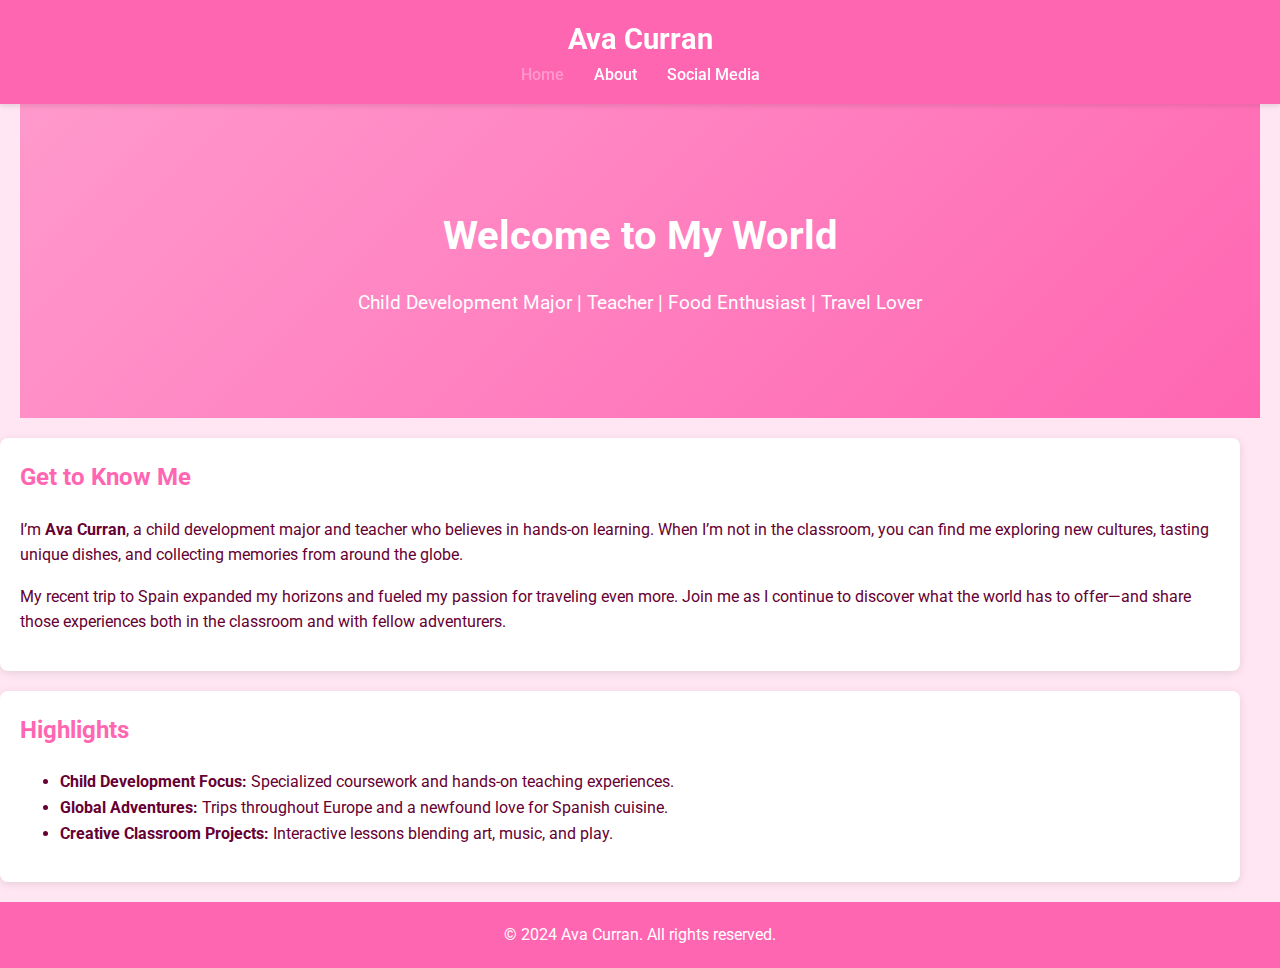
<file: index.html>
<!DOCTYPE html>
<html lang="en">
<head>
    <meta charset="UTF-8">
    <meta name="viewport" content="width=device-width, initial-scale=1.0">
    <title>Home - Ava Curran</title>
    <!-- Main CSS & Fonts -->
    <link rel="stylesheet" href="main_styles.css">
    <link href="https://cdnjs.cloudflare.com/ajax/libs/font-awesome/5.15.4/css/all.min.css" rel="stylesheet">
    <link href="https://fonts.googleapis.com/css2?family=Roboto:wght@300;400;700&display=swap" rel="stylesheet">
</head>
<body>
    <header>
        <div class="logo">
            <h1>Ava Curran</h1>
        </div>
        <nav>
            <ul>
                <li><a href="index.html" class="active">Home</a></li>
                <li><a href="about.html">About</a></li>
                <li><a href="social.html">Social Media</a></li>
            </ul>
        </nav>
    </header>

    <!-- Hero Section -->
    <section class="hero">
        <h1>Welcome to My World</h1>
        <p>Child Development Major | Teacher | Food Enthusiast | Travel Lover</p>
    </section>

    <!-- Introduction Content -->
    <section class="content">
        <h2>Get to Know Me</h2>
        <p>
            I’m <strong>Ava Curran</strong>, a child development major and teacher who believes in hands-on learning.
            When I’m not in the classroom, you can find me exploring new cultures, tasting unique dishes, 
            and collecting memories from around the globe.
        </p>
        <p>
            My recent trip to Spain expanded my horizons and fueled my passion for traveling even more.
            Join me as I continue to discover what the world has to offer—and share those experiences 
            both in the classroom and with fellow adventurers.
        </p>
    </section>

    <!-- Highlights Section -->
    <section class="content">
        <h2>Highlights</h2>
        <ul>
            <li><strong>Child Development Focus:</strong> Specialized coursework and hands-on teaching experiences.</li>
            <li><strong>Global Adventures:</strong> Trips throughout Europe and a newfound love for Spanish cuisine.</li>
            <li><strong>Creative Classroom Projects:</strong> Interactive lessons blending art, music, and play.</li>
        </ul>
    </section>

    <footer>
        <p>&copy; 2024 Ava Curran. All rights reserved.</p>
    </footer>
</body>
</html>
</file>
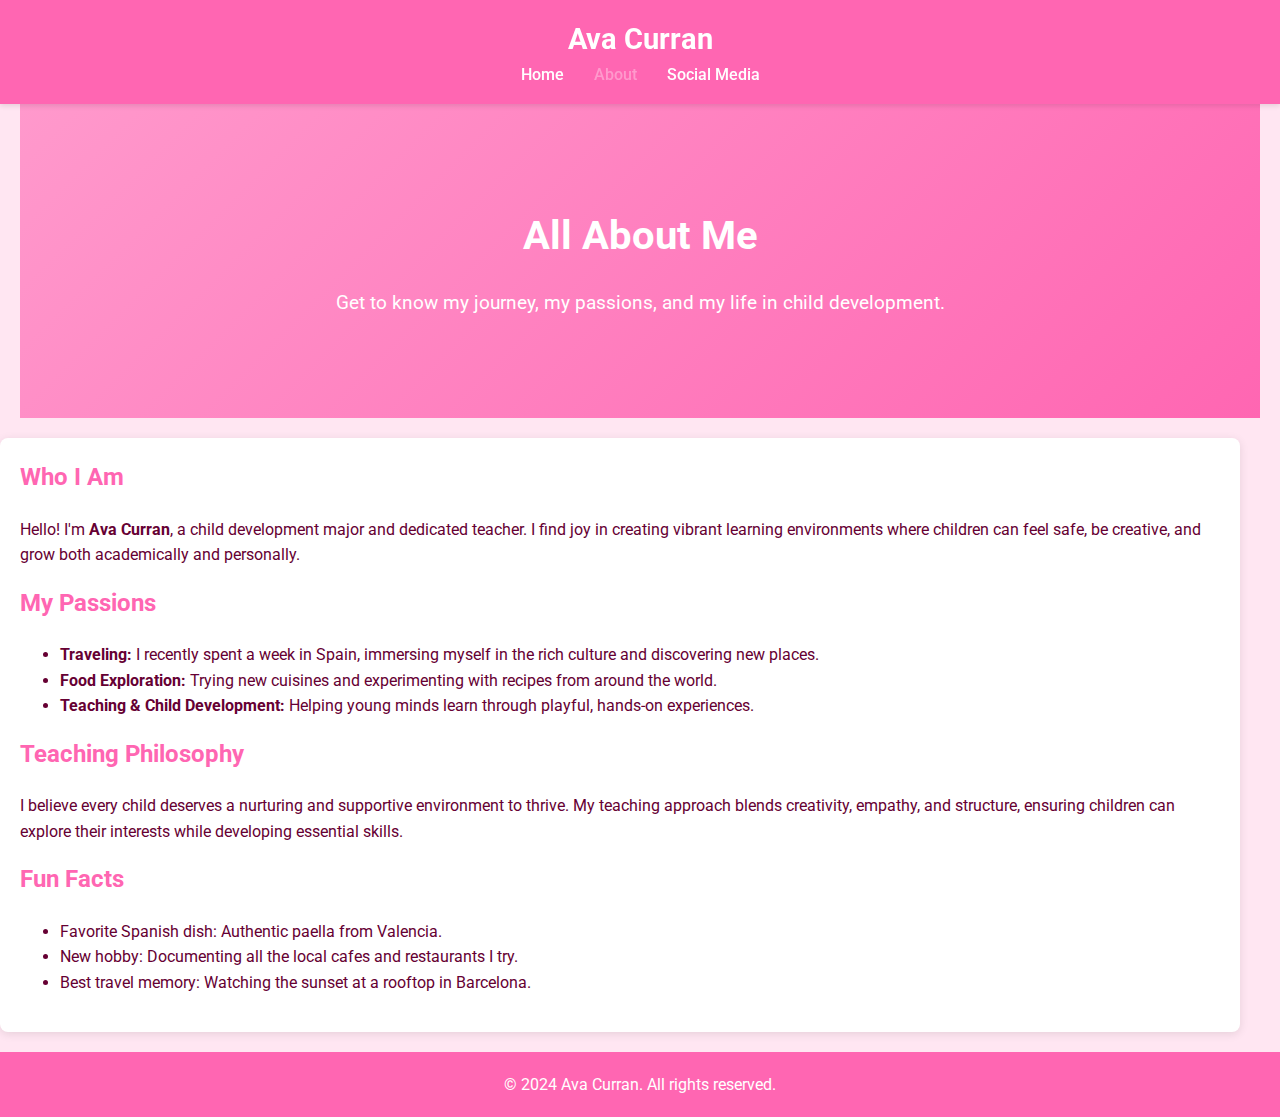
<file: about.html>
<!DOCTYPE html>
<html lang="en">
<head>
    <meta charset="UTF-8">
    <meta name="viewport" content="width=device-width, initial-scale=1.0">
    <title>About - Ava Curran</title>
    <!-- Google Fonts & Font Awesome -->
    <link href="https://fonts.googleapis.com/css2?family=Roboto:wght@300;400;700&display=swap" rel="stylesheet">
    <link href="https://cdnjs.cloudflare.com/ajax/libs/font-awesome/5.15.4/css/all.min.css" rel="stylesheet">
    <!-- External CSS -->
    <link rel="stylesheet" href="main_styles.css">
</head>
<body>
    <header>
        <div class="logo">
            <h1>Ava Curran</h1>
        </div>
        <nav>
            <ul>
                <li><a href="index.html">Home</a></li>
                <li><a href="about.html" class="active">About</a></li>
                <li><a href="social.html">Social Media</a></li>
            </ul>
        </nav>
    </header>

    <!-- Hero Section -->
    <section class="hero">
        <h1>All About Me</h1>
        <p>Get to know my journey, my passions, and my life in child development.</p>
    </section>

    <!-- About Content -->
    <section class="content">
        <h2>Who I Am</h2>
        <p>
            Hello! I'm <strong>Ava Curran</strong>, a child development major and dedicated teacher. 
            I find joy in creating vibrant learning environments where children can feel safe, 
            be creative, and grow both academically and personally.
        </p>

        <h2>My Passions</h2>
        <ul>
            <li><strong>Traveling:</strong> I recently spent a week in Spain, immersing myself in the rich culture and discovering new places.</li>
            <li><strong>Food Exploration:</strong> Trying new cuisines and experimenting with recipes from around the world.</li>
            <li><strong>Teaching & Child Development:</strong> Helping young minds learn through playful, hands-on experiences.</li>
        </ul>

        <h2>Teaching Philosophy</h2>
        <p>
            I believe every child deserves a nurturing and supportive environment to thrive. 
            My teaching approach blends creativity, empathy, and structure, ensuring children 
            can explore their interests while developing essential skills.
        </p>

        <h2>Fun Facts</h2>
        <ul>
            <li>Favorite Spanish dish: Authentic paella from Valencia.</li>
            <li>New hobby: Documenting all the local cafes and restaurants I try.</li>
            <li>Best travel memory: Watching the sunset at a rooftop in Barcelona.</li>
        </ul>
    </section>

    <footer>
        <p>&copy; 2024 Ava Curran. All rights reserved.</p>
    </footer>
</body>
</html>
</file>
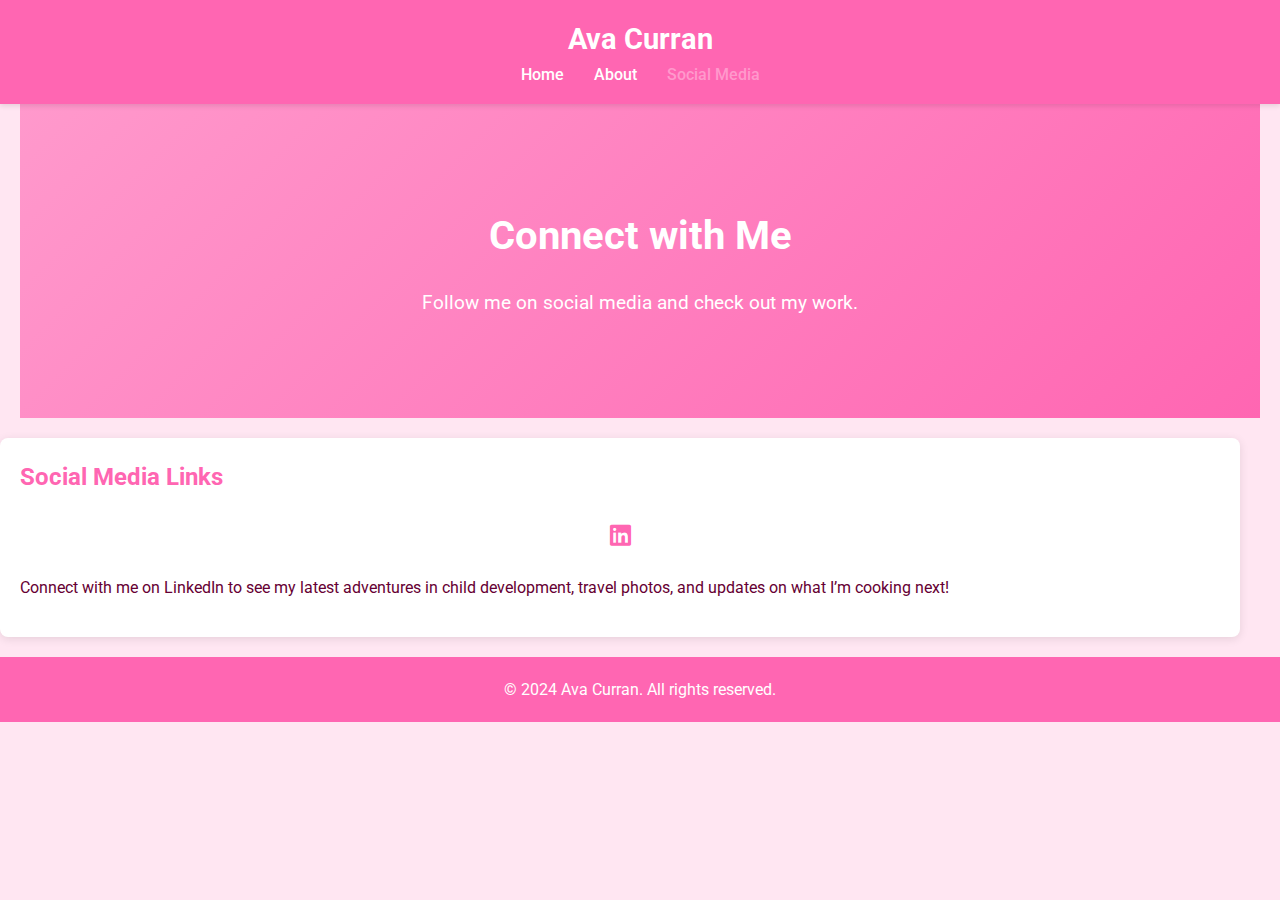
<file: social.html>
<!DOCTYPE html>
<html lang="en">
<head>
    <meta charset="UTF-8">
    <meta name="viewport" content="width=device-width, initial-scale=1.0">
    <title>Social Media - Ava Curran</title>
    <link rel="stylesheet" href="main_styles.css">
    <!-- Font Awesome and Google Fonts -->
    <link href="https://cdnjs.cloudflare.com/ajax/libs/font-awesome/5.15.4/css/all.min.css" rel="stylesheet">
    <link href="https://fonts.googleapis.com/css2?family=Roboto:wght@300;400;700&display=swap" rel="stylesheet">
</head>
<body>
    <header>
        <div class="logo">
            <h1>Ava Curran</h1>
        </div>
        <nav>
            <ul>
                <li><a href="index.html">Home</a></li>
                <li><a href="about.html">About</a></li>
                <li><a href="social.html" class="active">Social Media</a></li>
            </ul>
        </nav>
    </header>

    <section class="hero">
        <h1>Connect with Me</h1>
        <p>Follow me on social media and check out my work.</p>
    </section>

    <section class="content">
        <h2>Social Media Links</h2>
        <div class="social-icons">
            <a href="https://www.linkedin.com/in/ava-curran-30a734352" target="_blank">
                <i class="fab fa-linkedin"></i>
            </a>
            <!-- 
                You can add more social platforms here:
                <a href="https://instagram.com/yourprofile" target="_blank">
                    <i class="fab fa-instagram"></i>
                </a>
                <a href="https://twitter.com/yourprofile" target="_blank">
                    <i class="fab fa-twitter"></i>
                </a>
            -->
        </div>
        <p>
            Connect with me on LinkedIn to see my latest adventures in child development, 
            travel photos, and updates on what I’m cooking next!
        </p>
    </section>

    <footer>
        <p>&copy; 2024 Ava Curran. All rights reserved.</p>
    </footer>
</body>
</html>
</file>
<file: main_styles.css>
/* main_styles.css */
body {
    margin: 0;
    font-family: 'Roboto', sans-serif;
    background-color: #ffe6f2;
    color: #660033;
    line-height: 1.6;
}

header {
    background-color: #ff66b2;
    color: #fff;
    padding: 1rem 0;
    position: sticky;
    top: 0;
    z-index: 1000;
    box-shadow: 0 2px 5px rgba(0, 0, 0, 0.1);
}

header .logo {
    text-align: center;
}

header .logo h1 {
    margin: 0;
    font-size: 1.8rem;
    font-weight: 700;
}

/* Navigation */
nav ul {
    list-style: none;
    display: flex;
    justify-content: center;
    padding: 0;
    margin: 0;
}

nav ul li {
    margin: 0 15px;
}

nav ul li a {
    color: #fff;
    text-decoration: none;
    font-weight: 500;
    transition: color 0.3s;
}

nav ul li a:hover,
nav ul li a.active {
    color: #ff99cc;
}

/* Hero Section */
.hero {
    background: linear-gradient(135deg, #ff99cc, #ff66b2);
    color: #fff;
    padding: 100px 20px;
    text-align: center;
}

.hero h1 {
    font-size: 2.5rem;
    margin: 0 0 20px;
}

.hero p {
    font-size: 1.2rem;
    margin: 0;
}

/* General Section */
section {
    padding: 40px 20px;
    max-width: 1200px;
    margin: 0 auto;
}

.content {
    background: #fff;
    padding: 20px;
    margin: 20px 0;
    border-radius: 8px;
    box-shadow: 0 2px 10px rgba(0, 0, 0, 0.1);
}

.content h2 {
    color: #ff66b2;
    margin-top: 0;
}

/* Social Icons */
.social-icons {
    text-align: center;
    margin: 20px 0;
}

.social-icons a {
    margin: 0 10px;
    font-size: 1.5rem;
    color: #ff66b2;
    transition: transform 0.3s, color 0.3s;
}

.social-icons a:hover {
    transform: scale(1.2);
    color: #ff99cc;
}

/* Footer */
footer {
    background-color: #ff66b2;
    color: #fff;
    text-align: center;
    padding: 20px 0;
}

footer p {
    margin: 0;
}

/* Responsive Design */
@media screen and (max-width: 768px) {
    nav ul {
        flex-direction: column;
    }

    nav ul li {
        margin: 10px 0;
    }

    .hero h1 {
        font-size: 2rem;
    }

    .hero p {
        font-size: 1rem;
    }
}
</file>
